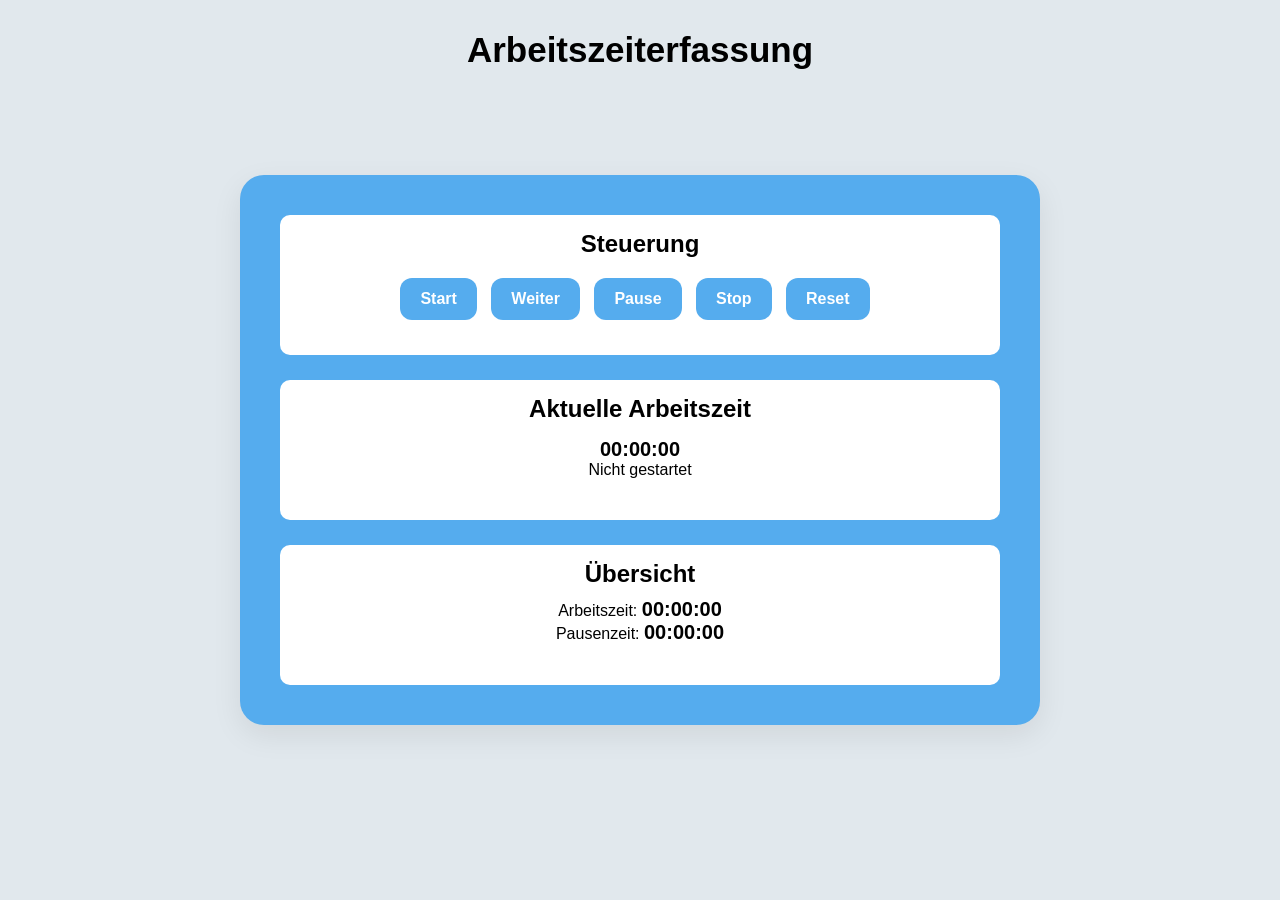
<file: index.html>
<!DOCTYPE html>
<html lang="de">

<head>
    <meta charset="UTF-8">
    <meta name="viewport" content="width=device-width, initial-scale=1.0">
    <title>Einzelprojekt</title>

    <link rel="stylesheet" href="style.css">
</head>

<body>
	
	
	<div class="wrapper">
		<header>
			<!-- Titel / Navigation -->
			<h1>Arbeitszeiterfassung</h1>
		</header>

		<!----- Hauptinhalt ----->
		<main>
	
 
			<!-- STEUERUNG -->
			<section id="steuerung">
				<h2>Steuerung</h2>
				<button id="startBtn">Start</button>
				<button id="weiterBtn">Weiter</button>	
				<button id="pauseBtn">Pause</button>
				<button id="stopBtn">Stop</button>
				<button id="resetBtn">Reset</button>
			
			</section>

			<!-- ANZEIGE -->
			<section id="anzeige">
				<h2>Aktuelle Arbeitszeit</h2>
					<p id="timer">00:00:00</p>
					<p id="status">Nicht gestartet</p>
				
			
			</section>

			<!-- ÜBERSICHT -->
			<section id="uebersicht">
				<h2>Übersicht</h2>
					<p>Arbeitszeit: <span id="arbeitszeit">00:00:00</span></p>
					<p>Pausenzeit: <span id="pausenzeit">00:00:00</span></p>
				
			
			</section>

		</main>
	</div>

    <script src="script.js"></script>
</body>

</html>
</file>
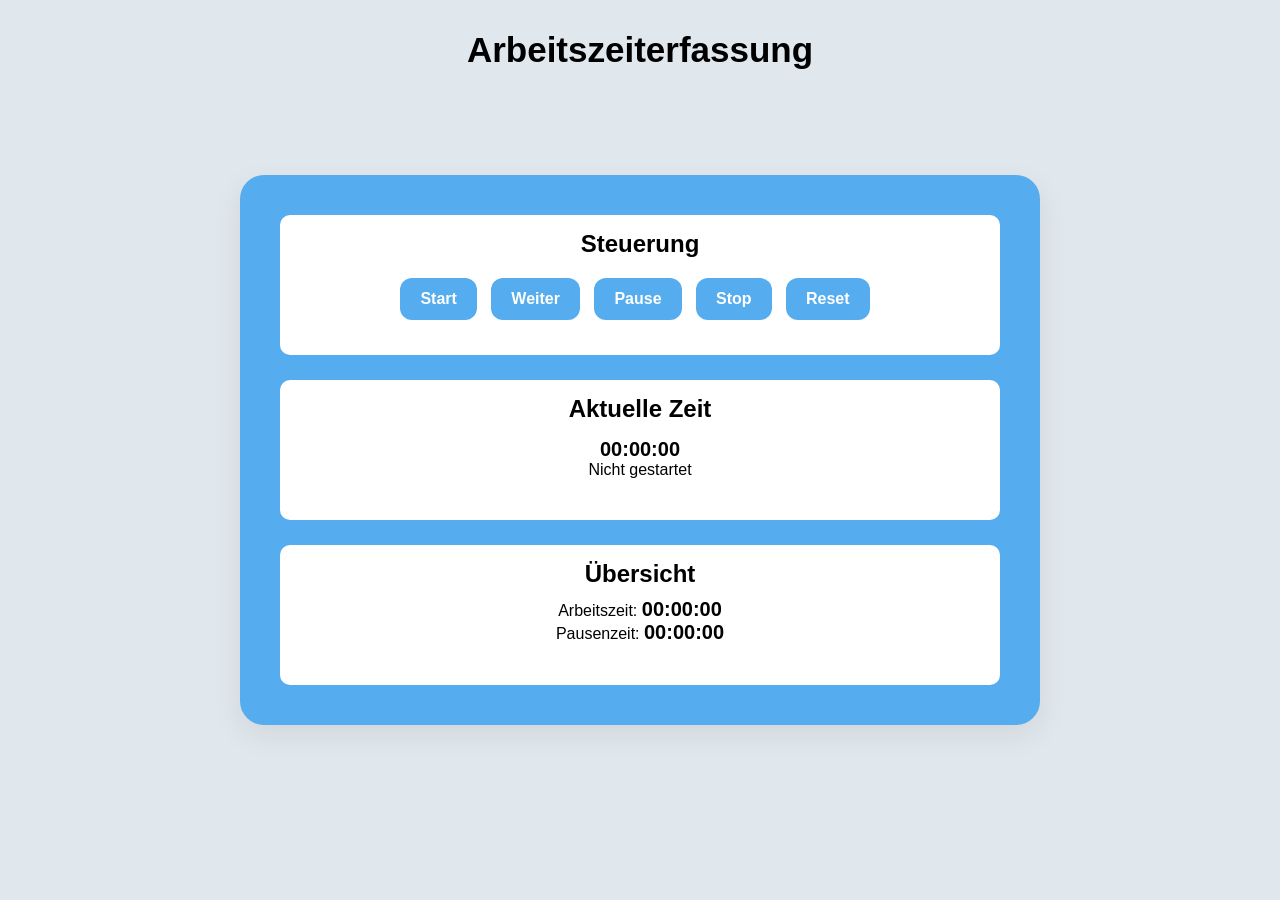
<file: index.html.html>
<!DOCTYPE html>
<html lang="de">

<head>
    <meta charset="UTF-8">
    <meta name="viewport" content="width=device-width, initial-scale=1.0">
    <title>Einzelprojekt</title>

    <link rel="stylesheet" href="style.css">
</head>

<body>
	
	
	<div class="wrapper">
		<header>
			<!-- Titel / Navigation -->
			<h1>Arbeitszeiterfassung</h1>
		</header>

		<!----- Hauptinhalt ----->
		<main>
	
 
			<!-- STEUERUNG -->
			<section id="steuerung">
				<h2>Steuerung</h2>
				<button id="startBtn">Start</button>
				<button id="weiterBtn">Weiter</button>	
				<button id="pauseBtn">Pause</button>
				<button id="stopBtn">Stop</button>
				<button id="resetBtn">Reset</button>
			
			</section>

			<!-- ANZEIGE -->
			<section id="anzeige">
				<h2>Aktuelle Zeit</h2>
					<p id="timer">00:00:00</p>
					<p id="status">Nicht gestartet</p>
				
			
			</section>

			<!-- ÜBERSICHT -->
			<section id="uebersicht">
				<h2>Übersicht</h2>
					<p>Arbeitszeit: <span id="arbeitszeit">00:00:00</span></p>
					<p>Pausenzeit: <span id="pausenzeit">00:00:00</span></p>
				
			
			</section>

		</main>
	</div>

    <script src="script.js"></script>
</body>

</html>
</file>
<file: style.css>
/* Reset / Basis */
* {
    margin: 0;
    padding: 0;
    box-sizing: border-box;
}

/* Allgemein */
body {
    font-family: Verdana, sans-serif;
	background-color: #E1E8ED;
	display: flex;
	flex-direction: column;
	height: 100vh;
	position: relative;
}

/* Layout */
header {
	width: 100%;
    text-align: center;
	margin-bottom: 10px;
	margin-top: 30px;	
}

h1 {
	color: black;
	font-size: 35px;
}


	/* Hauptbereich */
main {
    width: 100%;
	max-width: 800px;
	background-color: #55ACEE;
	padding: 40px;
	border-radius: 24px;
	display: flex;
	flex-direction: column;
	align-items: center;
	box-shadow: 0 10px 30px rgba(0, 0, 0, 0.08);
	gap: 25px;
	position: absolute;
	top: 50%;
	left: 50%;
	transform: translate(-50%, -50%);
	

}
	/* Abschnitte */
section {
	width: 100%;
	padding: 25px 20px 30px 20px;
	background-color: white;
	border-radius: 10px;
	text-align: center;
	min-height: 140px;	   
}

section h2 {
	position: relative;
	top: -10px;
}


/* Buttons / Elemente */
button {
    cursor: pointer;
	padding: 10px 16px;
	margin-right: 10px;
	margin-top: 10px;
	border: none;
	border-radius: 12px;
	font-weight: 600;
	background-color: #55ACEE;
	color: white;
	transition: 0.2s ease;
		
}

button:hover {
    opacity: 0.7;
}

#steuerung button {
	padding: 12px 20px;
	font-size: 16px;
}


#steuerung {
		text-align: center;
	}
	
.wrapper {
	display: flex;
	flex-direction: column;
	align-items: center;
	}

#timer {
	font-size: 20px;
	font-weight: 700;
	margin-top: 5px;
}

#arbeitszeit {
	font-size: 20px;
	font-weight: 700;
	margin-top: 5px;
}
	
#pausenzeit {
	font-size: 20px;
	font-weight: 700;
	margin-top: 5px;
}

@media (max-width: 600px) {

    body {
        min-height: 100vh;
        height: auto;
        display: block;
        padding: 16px 0 24px 0;
    }

    .wrapper {
        width: 100%;
        display: flex;
        flex-direction: column;
        align-items: center;
    }

    header {
        width: 100%;
        text-align: center;
        margin: 0 0 14px 0;
        padding: 0 12px;
    }

    h1 {
        font-size: 24px;
        line-height: 1.2;
        margin: 0;
        word-break: break-word;
    }

    main {
        position: static;
        top: auto;
        left: auto;
        transform: none;

        width: 92%;
        max-width: none;
        padding: 16px;
        border-radius: 20px;
        gap: 16px;
    }

    section {
        width: 100%;
        padding: 16px 14px;
        border-radius: 16px;
        min-height: auto;
    }

    section h2 {
        font-size: 18px;
        line-height: 1.2;
        margin: 0 0 12px 0;
        position: static;
        top: auto;
    }

    #timer {
        font-size: 28px;
        line-height: 1.1;
        margin: 0 0 6px 0;
    }

    #status {
        font-size: 14px;
        margin: 0;
    }

    #steuerung button {
        display: block;
        width: 100%;
        margin: 8px 0 0 0;
        padding: 12px;
        font-size: 15px;
        border-radius: 14px;
    }

    #uebersicht p,
    #anzeige p {
        font-size: 14px;
        line-height: 1.4;
    }
}
</file>
